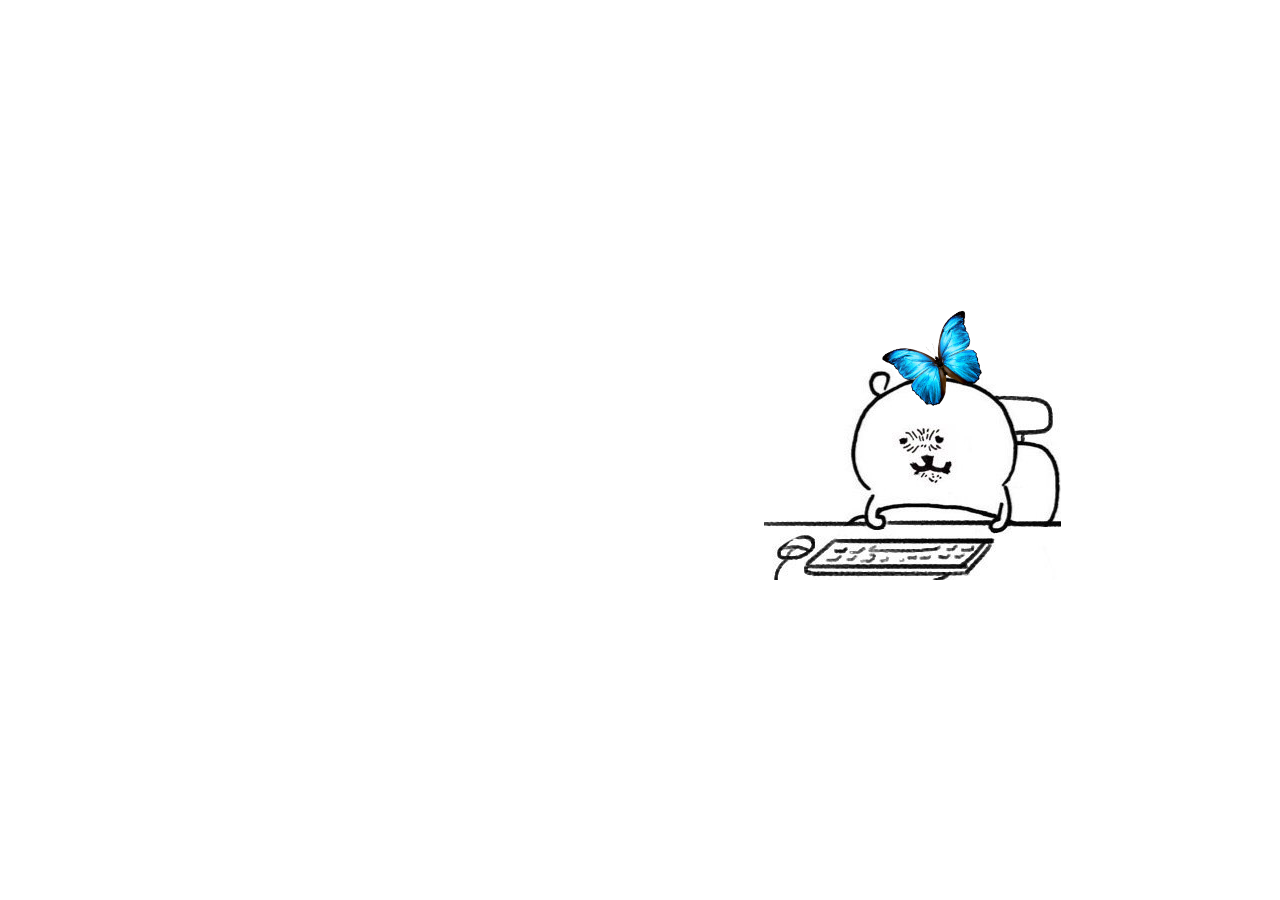
<file: 나비.html>
<!DOCTYPE html>
<html lang="ko">

<head>
    <meta charset="UTF-8">
    <meta http-equiv="X-UA-Compatible" content="IE=edge">
    <meta name="viewport" content="width=device-width, initial-scale=1.0">
    <title>Document</title>
    <style>
        * {
            margin: 0;
            padding: 0;
            box-sizing: border-box;
        }

        body {
            display: flex;
            justify-content: center;
            align-items: center;
            background: #fff;
            color: #444;
            height: 100vh;
        }

        .navi_container {
            position: relative;
            width: 1200px;
            height: 490px;
            border-bottom: 1px solid rgba(255, 255, 255, 0.1);
            background: url(./assets/ndg.png);
        }

        .navi_move {
            position: absolute;
            bottom: 100px;
            left: 0;
            width: 100px;
            animation: navi_move 10s both;
        }

        .navi_move img {
            max-width: 100%;
        }

        .navi {

            animation: navi 1s infinite;
        }

        @keyframes navi {
            0% {
                transform: scaleX(1);
            }

            50% {
                transform: scaleX(0);
            }

            100% {
                transform: scaleX(1);
            }
        }

        @keyframes navi_move {
            0% {
                transform: translate(0, 0) rotate(30deg);
            }

            10% {
                transform: translate(100px, -100px) rotate(30deg);
            }

            20% {
                transform: translate(200px, -120px) rotate(35deg);
            }

            30% {
                transform: translate(300px, -140px) rotate(30deg);
            }

            40% {
                transform: translate(400px, -160px) rotate(30deg);
            }

            50% {
                transform: translate(500px, -180px) rotate(30deg);
            }

            60% {
                transform: translate(600px, -200px) rotate(30deg);
            }

            70% {
                transform: translate(700px, -220px) rotate(30deg);
            }

            80% {
                transform: translate(800px, -240px) rotate(30deg);
            }

            90% {
                transform: translate(1000px, -250px) rotate(30deg);
            }

            100% {
                transform: translate(850px, -190px) rotate(-30deg);
            }
        }
    </style>
</head>

<body>
    <section class="navi_container">
        <div class="navi_move">
            <div class="navi">
                <img src="./assets/navi.png" alt="">
            </div>
        </div>
    </section>
</body>

</html>
</file>
